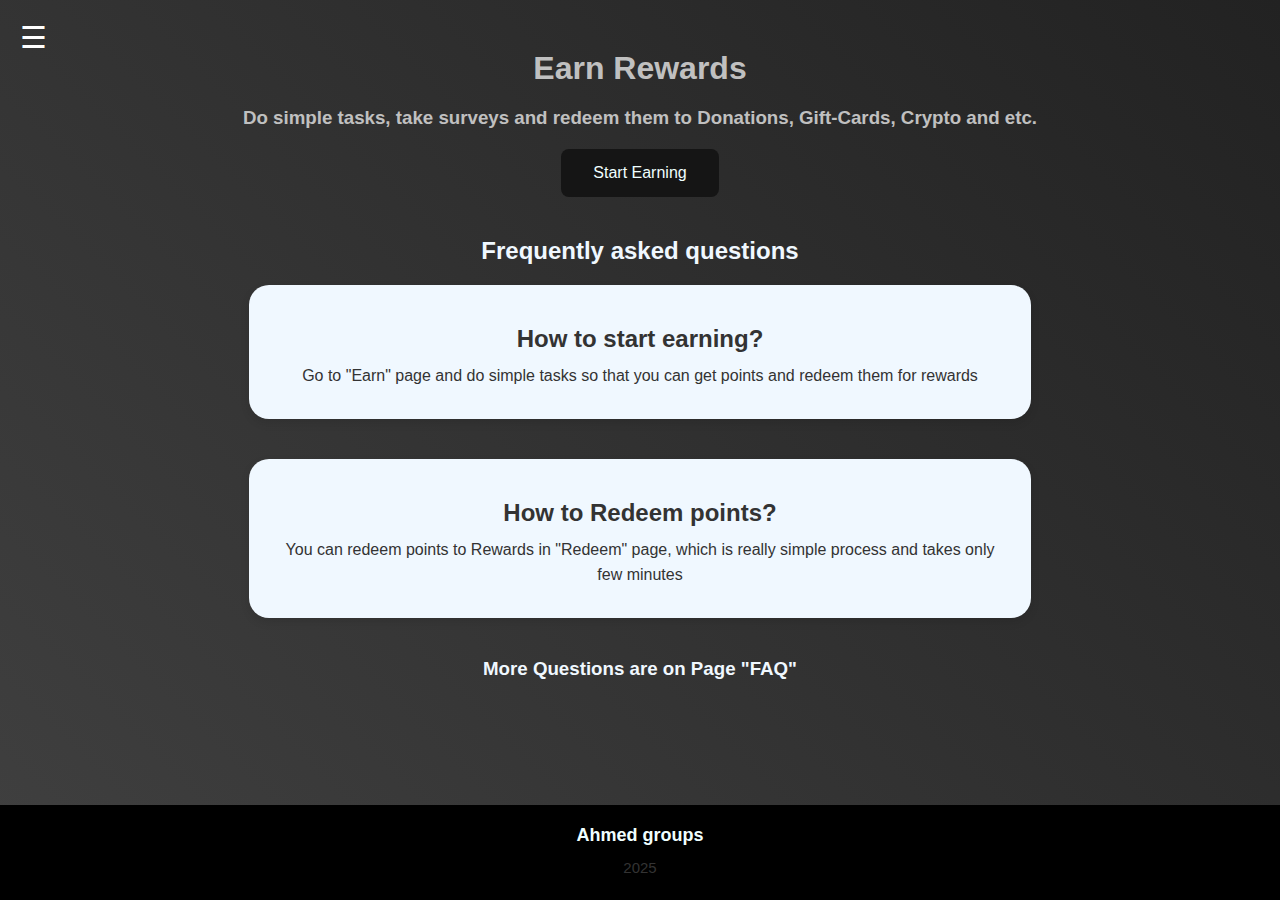
<file: index.html>
<!DOCTYPE html>
<html lang="en">
<head>
    <meta charset="UTF-8">
    <meta http-equiv="X-UA-Compatible" content="IE=edge">
    <meta name="viewport" content="width=device-width, initial-scale=1.0">
    <title>Earn Rewards</title>
    <link rel="stylesheet" href="styles.css">
</head>
<body>
    <div class="hamburger" onclick="toggleSidebar()">
        &#9776;
    </div>
    <div class="sidebar">
        <ul>
            <li><a href="index.html">Home</a></li>
            <li><a href="earn.html">Earn</a></li>
            <li><a href="redeem.html">Redeem</a></li>
            <li><a href="about.html">About us</a></li>
            <li><a href="answers.html">FAQ</a></li>
        </ul>
    </div>
    <div class="overlay" onclick="closeSidebar()"></div>

    <div class="content">
        <h1 class="page-header">Earn Rewards</h1>
        <h3>Do simple tasks, take surveys and redeem them to Donations, Gift-Cards, Crypto and etc.</h2>
        <a href="earn.html">
            <button>Start Earning</button>
        </a>
        <h2 class="FAQ">Frequently asked questions</h2>
        <div class="container">
            <h2>How to start earning?</h2>
            <p>Go to "Earn" page and do simple tasks so that you can get points and redeem them for rewards</p>
        </div>
        <div class="container">
            <h2>How to Redeem points?</h2>
            <p>You can redeem points to Rewards in "Redeem" page, which is really simple process and takes only few minutes</p>
        </div>
        <a href="answers.html"><h3 class="h3-redirect">More Questions are on Page "FAQ"</h3></a>
    </div>

    <div class="footer">
        <a href="about.html">
            <h4>Ahmed groups</h4>
        </a>
        <p>2025</p>
    </div>
    <script src="script.js"></script>
</body>
</html>
</file>
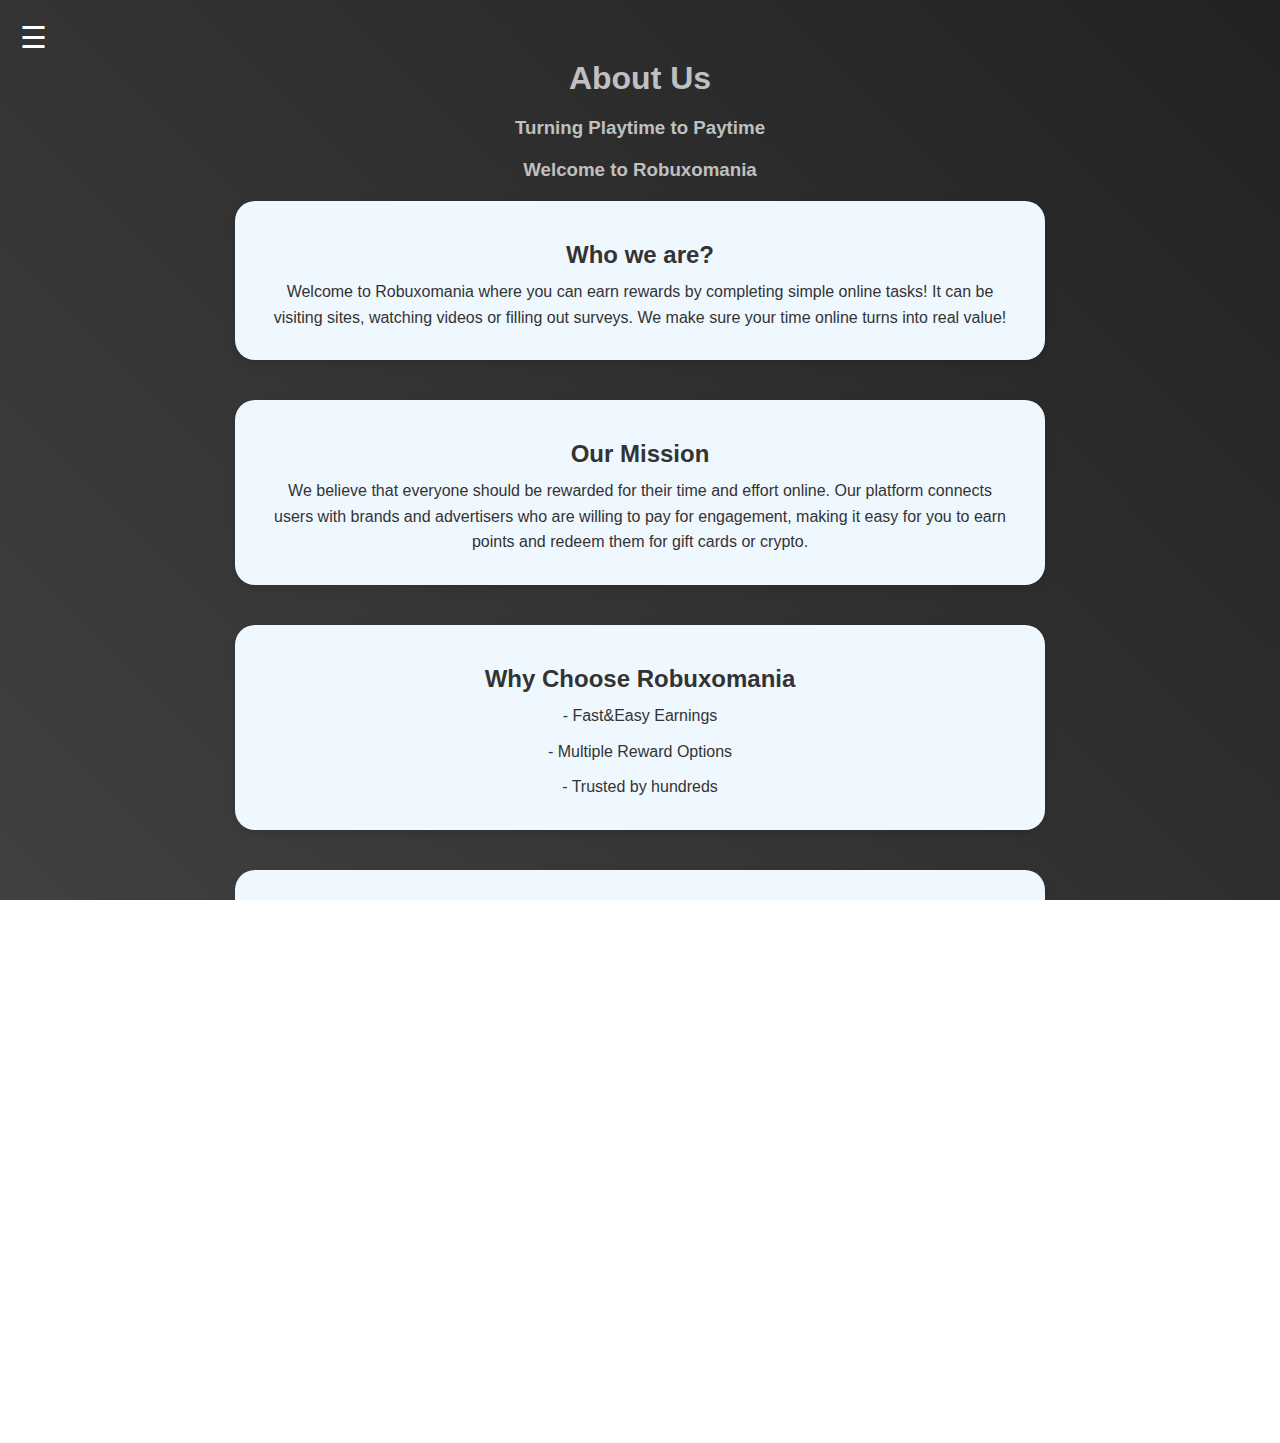
<file: about.html>
<!DOCTYPE html>
<html lang="en">
<head>
    <meta charset="UTF-8">
    <meta http-equiv="X-UA-Compatible" content="IE=edge">
    <meta name="viewport" content="width=device-width, initial-scale=1.0">
    <title>Document</title>
    <link rel="stylesheet" href="answers-style.css">
</head>
<body>
    <div class="hamburger" onclick="toggleSidebar()">
        &#9776;
    </div>
    <div class="sidebar">
        <ul>
            <li><a href="index.html">Home</a></li>
            <li><a href="earn.html">Earn</a></li>
            <li><a href="redeem.html">Redeem</a></li>
            <li><a href="about.html">About us</a></li>
            <li><a href="answers.html">FAQ</a></li>
        </ul>
    </div>
    <div class="overlay" onclick="closeSidebar()"></div>
    
    <div class="content">
        <h1 class="page-header">About Us</h1>
        <h3>Turning Playtime to Paytime</h2>
        <h3>Welcome to Robuxomania</h3>
        <div class="container">
            <h2>Who we are?</h2>
            <p>Welcome to Robuxomania where you can earn rewards by completing simple online tasks! It can be visiting sites, watching videos or filling out surveys. We make sure your time online turns into real value!</p>
        </div>
        <div class="container">
            <h2>Our Mission</h2>
            <p>We believe that everyone should be rewarded for their time and effort online. Our platform connects users with brands and advertisers who are willing to pay for engagement, making it easy for you to earn points and redeem them for gift cards or crypto.</p>
        </div>
        <div class="container">
            <h2>Why Choose Robuxomania</h2>
            <p>- Fast&Easy Earnings</p>
            <p>- Multiple Reward Options</p>
            <p>- Trusted by hundreds</p>
        </div>
        <div class="container">
            <h2>Stay Safe - Be Cautious</h2>
            <p>Never share your Account details with anyone, Be aware of fake websites and messages pretending to be us. Stay alert and Report any suspicious activity to our Support team.</p>
            <p>abrorahmeed@gmail.com</p>
        </div>
        <div class="container">
            <h2>Terms&Conditions</h2>
            <a href="terms.html">
                <button>See Full Page</button>
            </a>
        </div>
    </div>
    
    <div class="footer">
        <a href="about.html">
            <h4>Ahmed groups</h4>
        </a>
        <p>2025</p>
    </div>
    
    <script>
        function toggleSidebar() {
            const sidebar = document.querySelector('.sidebar');
            const overlay = document.querySelector('.overlay');
        if (sidebar.style.left === '0px') {
            sidebar.style.left = '-250px';
            overlay.style.display = 'none';
        } else {
            sidebar.style.left = '0px';
            overlay.style.display = 'block';
        }
        }

        function closeSidebar() {
        const sidebar = document.querySelector('.sidebar');
        const overlay = document.querySelector('.overlay');
        sidebar.style.left = '-250px';
        overlay.style.display = 'none';
        }
    </script>
</body>
</html>
</file>
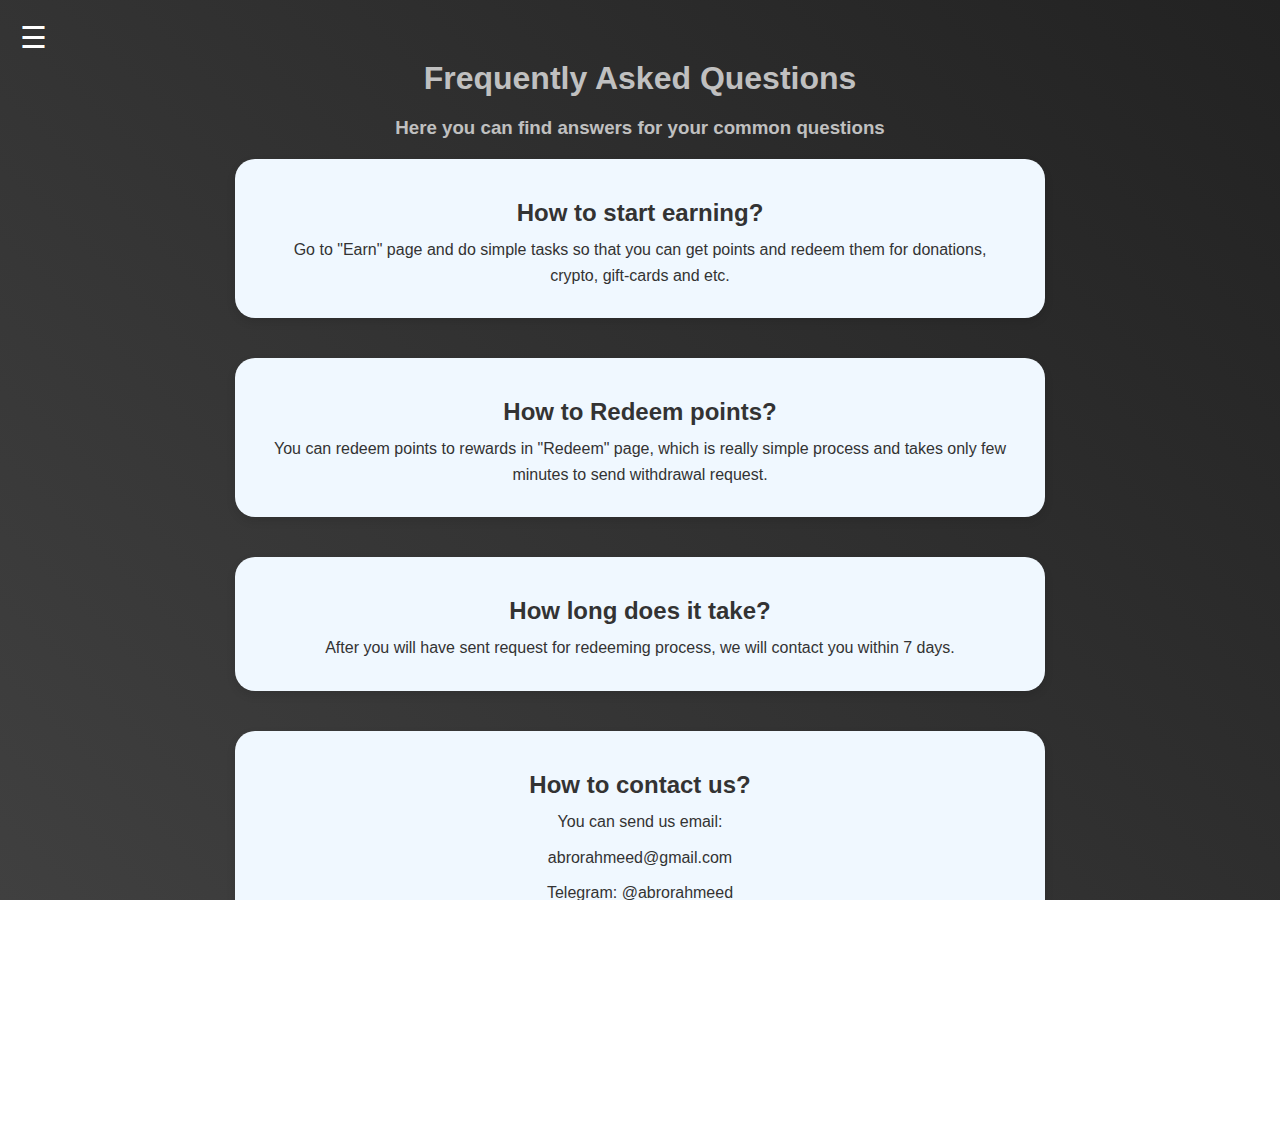
<file: answers.html>
<!DOCTYPE html>
<html lang="en">
<head>
    <meta charset="UTF-8">
    <meta http-equiv="X-UA-Compatible" content="IE=edge">
    <meta name="viewport" content="width=device-width, initial-scale=1.0">
    <title>FAQ</title>
    <link rel="stylesheet" href="answers-style.css">
</head>
<body>
    <div class="hamburger" onclick="toggleSidebar()">
        &#9776;
    </div>
    <div class="sidebar">
        <ul>
            <li><a href="index.html">Home</a></li>
            <li><a href="earn.html">Earn</a></li>
            <li><a href="redeem.html">Redeem</a></li>
            <li><a href="about.html">About us</a></li>
            <li><a href="answers.html">FAQ</a></li>
        </ul>
    </div>
    <div class="overlay" onclick="closeSidebar()"></div>

    <div class="content">
        <h1 class="page-header">Frequently Asked Questions</h1>
        <h3>Here you can find answers for your common questions</h2>
        <div class="container">
            <h2>How to start earning?</h2>
            <p>Go to "Earn" page and do simple tasks so that you can get points and redeem them for donations, crypto, gift-cards and etc.</p>
        </div>
        <div class="container">
            <h2>How to Redeem points?</h2>
            <p>You can redeem points to rewards in "Redeem" page, which is really simple process and takes only few minutes to send withdrawal request.</p>
        </div>
        <div class="container">
            <h2>How long does it take?</h2>
            <p>After you will have sent request for redeeming process, we will contact you within 7 days.</p>
        </div>
        <div class="container">
            <h2>How to contact us?</h2>
            <p>You can send us email:</p>
            <p>abrorahmeed@gmail.com</p>
            <p>Telegram: @abrorahmeed</p>
        </div>
    </div>
    <div class="footer">
        <a href="about.html">
            <h4>Ahmed groups</h4>
        </a>
        <p>2025</p>
    </div>
    <script>
        function toggleSidebar() {
            const sidebar = document.querySelector('.sidebar');
            const overlay = document.querySelector('.overlay');
            if (sidebar.style.left === '0px') {
                sidebar.style.left = '-250px';
                overlay.style.display = 'none';
            } else {
                sidebar.style.left = '0px';
                overlay.style.display = 'block';
                }
            }

            function closeSidebar() {
                const sidebar = document.querySelector('.sidebar');
                const overlay = document.querySelector('.overlay');
                sidebar.style.left = '-250px';
                overlay.style.display = 'none';
            }
    </script>
</body>
</html>
</file>
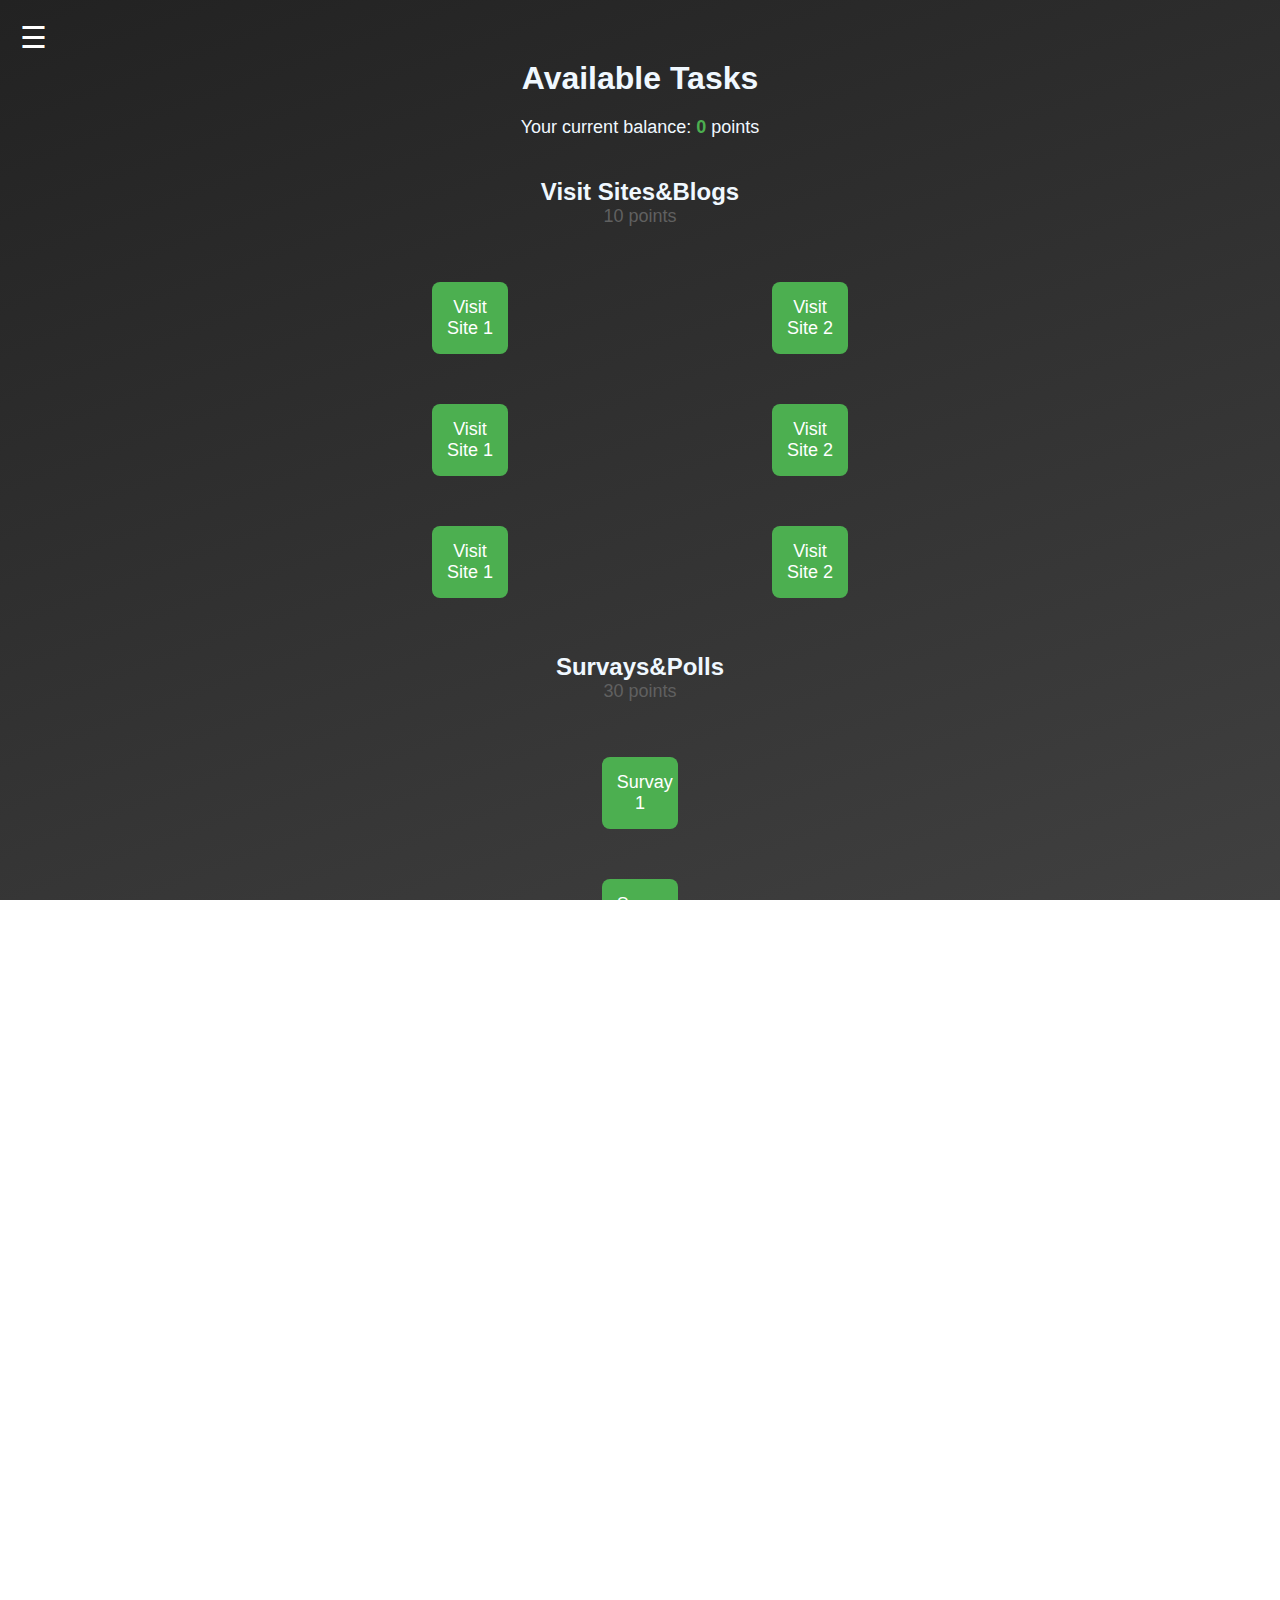
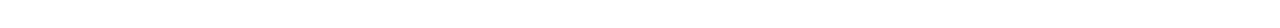
<file: earn.html>
<!DOCTYPE html>
<html lang="en">
<head>
    <meta charset="UTF-8">
    <meta name="viewport" content="width=device-width, initial-scale=1.0">
    <title>Earn Tasks</title>
    <link rel="stylesheet" href="earn-styles.css">
</head>
<body>
    <div class="hamburger" onclick="toggleSidebar()">
        &#9776;
    </div>
    <div class="sidebar">
        <ul>
            <li><a href="index.html">Home</a></li>
            <li><a href="earn.html">Earn</a></li>
            <li><a href="redeem.html">Redeem</a></li>
            <li><a href="about.html">About us</a></li>
            <li><a href="answers.html">FAQ</a></li>
        </ul>
    </div>
    <div class="overlay" onclick="closeSidebar()"></div>

    <div class="content">
        <h1 class="page-header">Available Tasks</h1>
        <p class="page-p">Your current balance: <span id="balance">0</span> points</p>

        <!-- Task buttons container -->
        <h2 class="h2-tasks">Visit Sites&Blogs</h2>
        <p class="p-tasks">10 points</p>
        <div class="task-buttons-container">
            <a class="a-btn" href="https://www.trustpilot.com/review/shrinkearn.com?stars=5">
                <button class="task-button" data-points="10">Visit Site 1</button>
            </a>
            <a class="a-btn" href="https://www.trustpilot.com/review/clicksfly.com">
                <button class="task-button" data-points="10">Visit Site 2</button>
            </a>
            <a class="a-btn" href="https://www.trustpilot.com/review/shrinkearn.com?stars=5">
                <button class="task-button" data-points="10">Visit Site 1</button>
            </a>
            <a class="a-btn" href="https://www.trustpilot.com/review/clicksfly.com">
                <button class="task-button" data-points="10">Visit Site 2</button>
            </a>
            <a class="a-btn" href="https://www.trustpilot.com/review/shrinkearn.com?stars=5">
                <button class="task-button" data-points="10">Visit Site 1</button>
            </a>
            <a class="a-btn" href="https://www.trustpilot.com/review/clicksfly.com">
                <button class="task-button" data-points="10">Visit Site 2</button>
            </a>
        </div>

        <h2 class="h2-tasks">Survays&Polls</h2>
        <p class="p-tasks">30 points</p>
        <div class="task-buttons-container">
            <a class="a-btn" href="https://www.trustpilot.com/review/shrinkearn.com?stars=5">
                <button class="task-button" data-points="30">Survay 1</button>
            </a>
            <a class="a-btn" href="https://www.trustpilot.com/review/clicksfly.com">
                <button class="task-button" data-points="30">Survay 2</button>
            </a>
            <a class="a-btn" href="https://www.trustpilot.com/review/shrinkearn.com?stars=5">
                <button class="task-button" data-points="30">Survay 1</button>
            </a>
            <a class="a-btn" href="https://www.trustpilot.com/review/clicksfly.com">
                <button class="task-button" data-points="30">Survay 2</button>
            </a>
        </div>

        <div class="container">
            <h2 class="rule-h2">WARNING</h2>
            <p class="rule-p">Please, consider accomplishing the task you are given until the end or your withdrawal request will be rejected by our admins</p>
        </div>
    </div>
    <div class="footer">
        <a href="about.html">
            <h4>Ahmed groups</h4>
        </a>
        <p>2025</p>
    </div>
    <script src="https://richinfo.co/richpartners/pops/js/richads-pu-ob.js" data-pubid="961579" data-siteid="358207" async data-cfasync="false"></script>
    <script src="earn-script.js"></script>
</body>
</html>
</file>
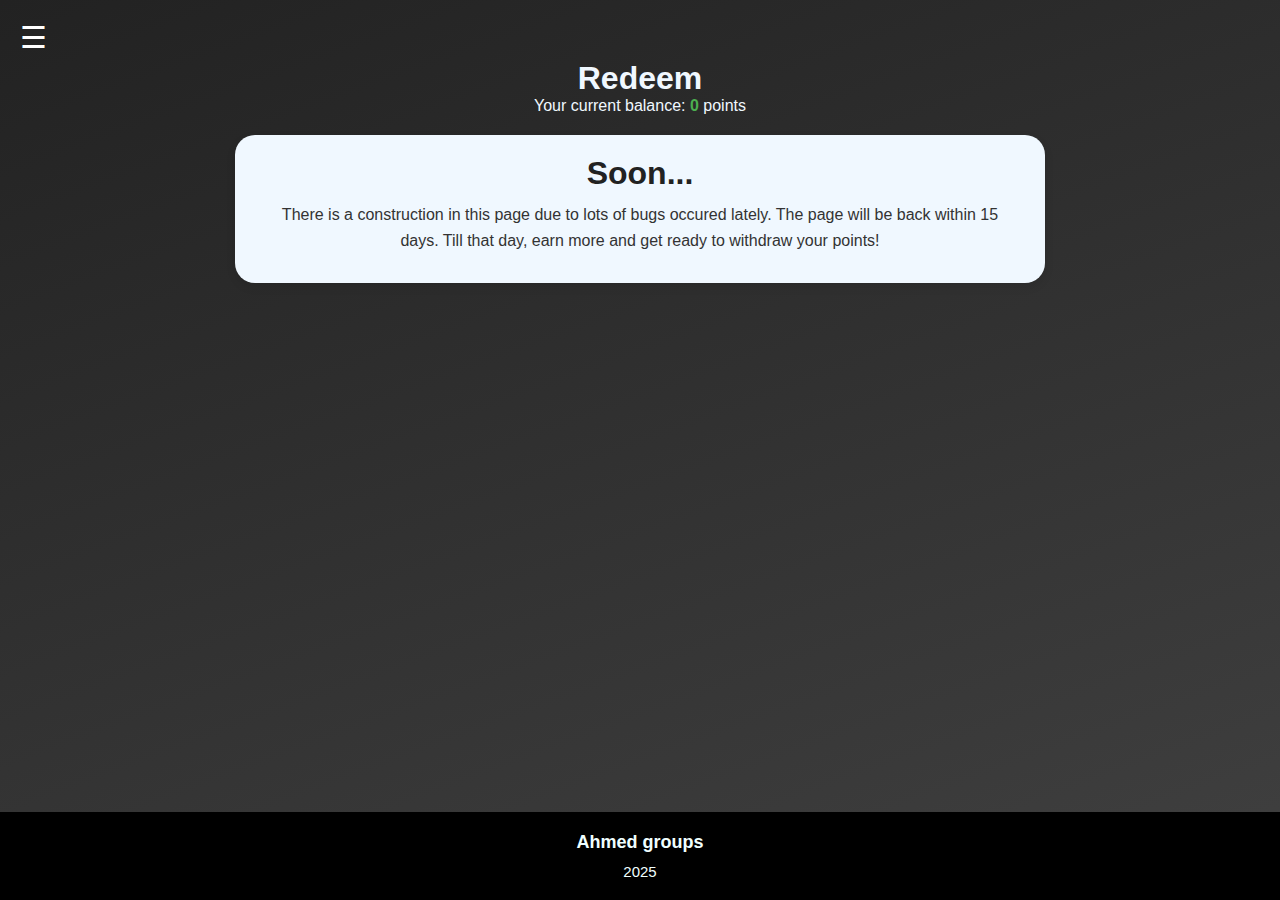
<file: redeem.html>
<!DOCTYPE html>
<html lang="en">
<head>
    <meta charset="UTF-8">
    <meta name="viewport" content="width=device-width, initial-scale=1.0">
    <title>Redeem Rewards</title>
    <link rel="stylesheet" href="redeem.css">
</head>
<body>
    <div class="hamburger" onclick="toggleSidebar()">
        &#9776;
    </div>
    <div class="sidebar">
        <ul>
            <li><a href="index.html">Home</a></li>
            <li><a href="earn.html">Earn</a></li>
            <li><a href="redeem.html">Redeem</a></li>
            <li><a href="about.html">About us</a></li>
            <li><a href="answers.html">FAQ</a></li>
        </ul>
    </div>
    <div class="overlay" onclick="closeSidebar()"></div>

    <div class="content">
        <h1 class="page-header">Redeem</h1>
        <p class="page-p">Your current balance: <span id="balance">0</span> points</p>
        <div class="container">
            <h1 class="h1-container">Soon...</h1>
            <p class="p-container">There is a construction in this page due to lots of bugs occured lately. The page will be back within 15 days. Till that day, earn more and get ready to withdraw your points!</p>
            
        </div>
        
    </div>
    <div class="footer">
        <a href="about.html">
            <h4>Ahmed groups</h4>
        </a>
        <p>2025</p>
    </div>
    
    <script src="earn-script.js"></script>

</body>
</html>
</file>
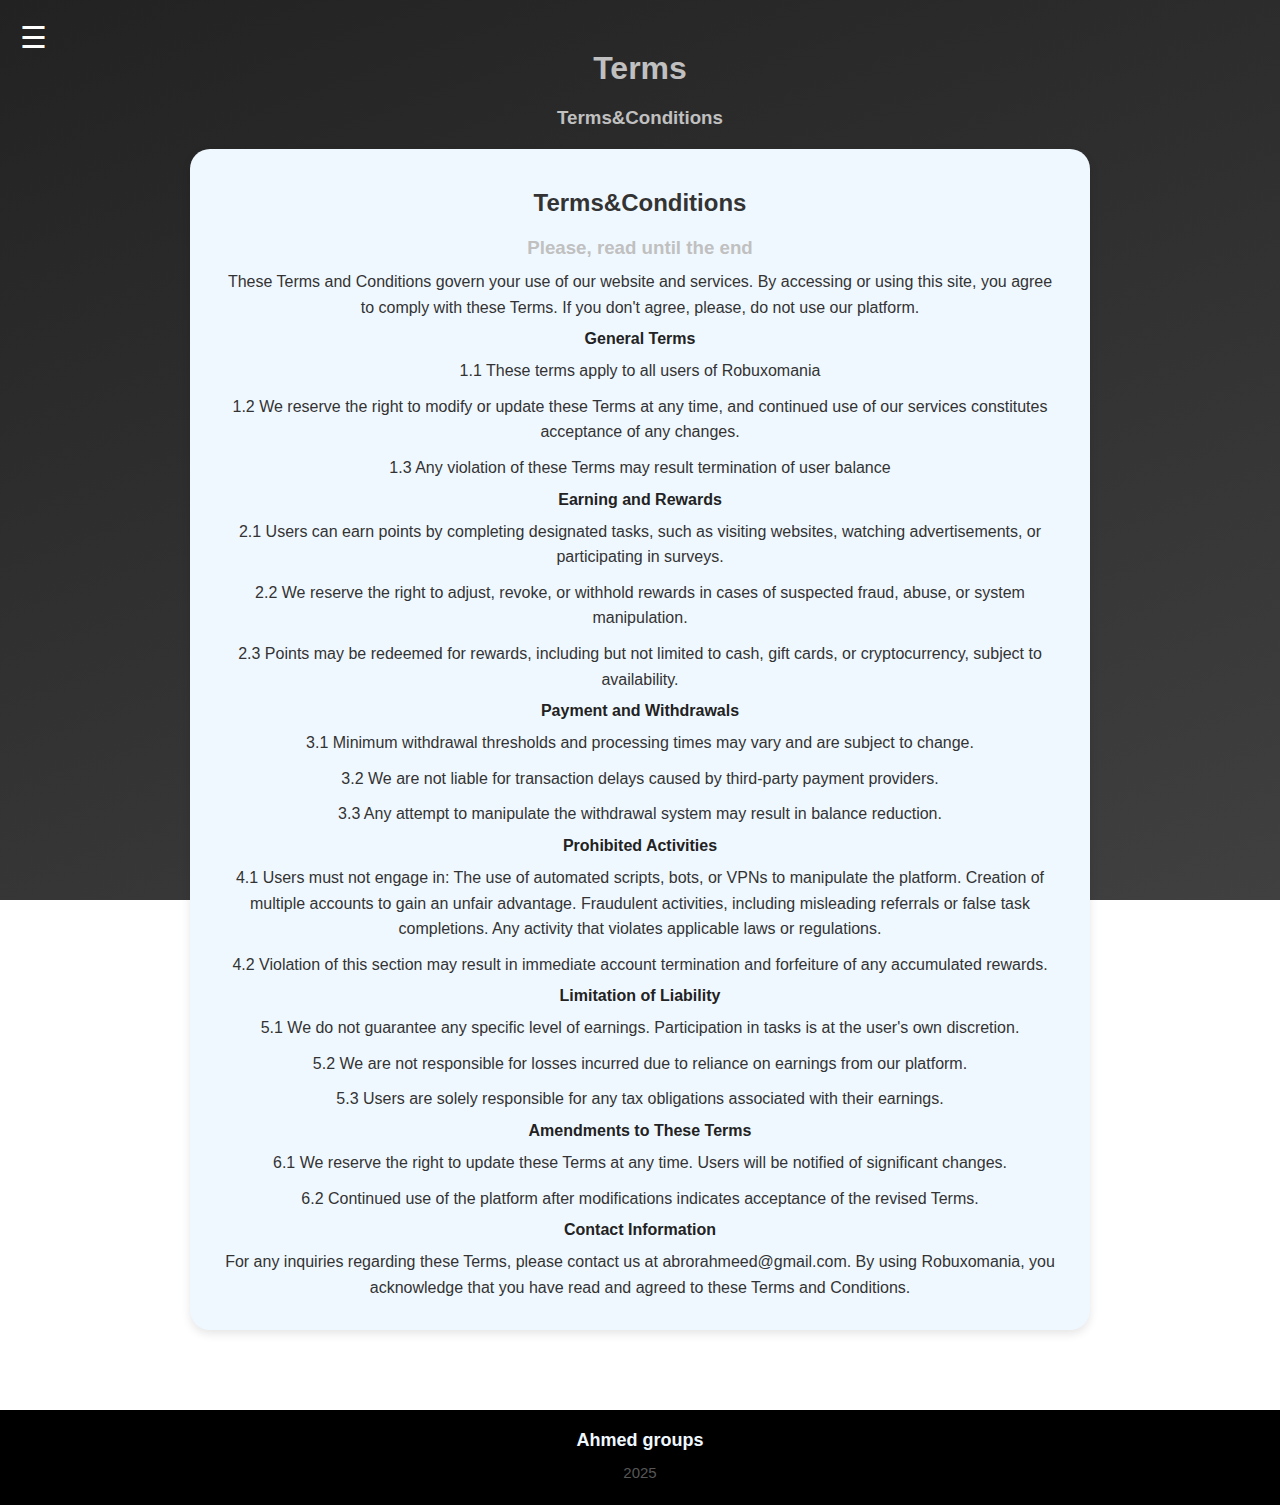
<file: terms.html>
<!DOCTYPE html>
<html lang="en">
<head>
    <meta charset="UTF-8">
    <meta http-equiv="X-UA-Compatible" content="IE=edge">
    <meta name="viewport" content="width=device-width, initial-scale=1.0">
    <title>Document</title>
    <link rel="stylesheet" href="terms-style.css">
</head>
<body>
    <div class="hamburger" onclick="toggleSidebar()">
        &#9776;
    </div>
    <div class="sidebar">
        <ul>
            <li><a href="index.html">Home</a></li>
            <li><a href="earn.html">Earn</a></li>
            <li><a href="redeem.html">Redeem</a></li>
            <li><a href="about.html">About us</a></li>
            <li><a href="answers.html">FAQ</a></li>
        </ul>
    </div>
    <div class="overlay" onclick="closeSidebar()"></div>

    <div class="content">
        <h1 class="page-header">Terms</h1>
        <h3>Terms&Conditions</h3>
        <div class="container">
            <h2>Terms&Conditions</h2>
            <h3>Please, read until the end</h3>
            <p>These Terms and Conditions govern your use of our website and services. By accessing or using this site, you agree to comply with these Terms. If you don't agree, please, do not use our platform.</p>
            <h4>General Terms</h4>
            <p>1.1 These terms apply to all users of Robuxomania</p>
            <p>1.2 We reserve the right to modify or update these Terms at any time, and continued use of our services constitutes acceptance of any changes.</p>
            <p>1.3 Any violation of these Terms may result termination of user balance</p>
            <h4>Earning and Rewards</h4>
            <p>2.1 Users can earn points by completing designated tasks, such as visiting websites, watching advertisements, or participating in surveys.</p>
            <p>2.2 We reserve the right to adjust, revoke, or withhold rewards in cases of suspected fraud, abuse, or system manipulation.</p>
            <p>2.3 Points may be redeemed for rewards, including but not limited to cash, gift cards, or cryptocurrency, subject to availability.</p>
            <h4>Payment and Withdrawals</h4>
            <p>3.1 Minimum withdrawal thresholds and processing times may vary and are subject to change.</p>
            <p>3.2 We are not liable for transaction delays caused by third-party payment providers.</p>
            <p>3.3 Any attempt to manipulate the withdrawal system may result in balance reduction.</p>
            <h4>Prohibited Activities</h4>
            <p>4.1 Users must not engage in:
                The use of automated scripts, bots, or VPNs to manipulate the platform.
                Creation of multiple accounts to gain an unfair advantage.
                Fraudulent activities, including misleading referrals or false task completions.
                Any activity that violates applicable laws or regulations.</p>
            <p>4.2 Violation of this section may result in immediate account termination and forfeiture of any accumulated rewards.</p>
            <h4>Limitation of Liability</h4>
            <p>5.1 We do not guarantee any specific level of earnings. Participation in tasks is at the user's own discretion.</p>
            <p>5.2 We are not responsible for losses incurred due to reliance on earnings from our platform.</p>
            <p>5.3 Users are solely responsible for any tax obligations associated with their earnings.</p>
            <h4>Amendments to These Terms</h4>
            <p>6.1 We reserve the right to update these Terms at any time. Users will be notified of significant changes.</p>
            <p>6.2 Continued use of the platform after modifications indicates acceptance of the revised Terms.</p>
            <h4>Contact Information</h4>
            <p>For any inquiries regarding these Terms, please contact us at abrorahmeed@gmail.com.
                By using Robuxomania, you acknowledge that you have read and agreed to these Terms and Conditions.</p>
        </div>
    </div>

    <div class="footer">
        <a href="about.html">
            <h4>Ahmed groups</h4>
        </a>
        <p>2025</p>
    </div>

    <script>
        function toggleSidebar() {
            const sidebar = document.querySelector('.sidebar');
            const overlay = document.querySelector('.overlay');
        if (sidebar.style.left === '0px') {
            sidebar.style.left = '-250px';
            overlay.style.display = 'none';
        } else {
            sidebar.style.left = '0px';
            overlay.style.display = 'block';
        }
        }

        function closeSidebar() {
        const sidebar = document.querySelector('.sidebar');
        const overlay = document.querySelector('.overlay');
        sidebar.style.left = '-250px';
        overlay.style.display = 'none';
        }
    </script>
</body>
</html>
</file>
<file: styles.css>
* {
    margin: 0;
    padding: 0;
    box-sizing: border-box;
    scroll-behavior: smooth;
}

html, body {
    background: linear-gradient(45deg, rgb(64, 64, 64), #222);
    height: 100%;
    width: 100%;
    overflow-x: hidden;
    background-attachment: fixed;
    display: flex;
    flex-direction: column;
    justify-content: space-between;
    align-items: center;
}
.container {
    align-items: center;
    background-color: aliceblue;
    max-width: 900px;
    width: 90%;
    border-radius: 20px;
    margin-top: 10px;
    padding: 20px;
    margin: 20px auto;
    box-shadow: 0 4px 10px rgba(0, 0, 0, 0.1);
}

.content {
    display: flex;
    flex-direction: column;
    justify-content: center;
    padding-bottom: 60px;
    align-items: center;
}

.FAQ {
    color: aliceblue;
    text-align: center;
    justify-content: center;

}

/* Hamburger Icon */
.hamburger {
    font-size: 30px;
    position: absolute;
    top: 20px;
    left: 20px;
    cursor: pointer;
    color: white;
    z-index: 1001; /* Ensure it's above the overlay */
}

/* Sidebar */
.sidebar {
    font-family: Arial, Helvetica, sans-serif;
    position: fixed;
    top: 0;
    left: -250px; /* Hide sidebar initially */
    width: 250px;
    height: 100%;
    background-color: #111;
    transition: 0.3s ease;
    padding-top: 60px;
    z-index: 1000;
}

.sidebar ul {
    list-style-type: none;
    padding: 0;
}

.sidebar ul li {
    padding: 8px 12px;
    text-align: center;
}

.sidebar ul li a {
    color: white;
    text-decoration: none;
    font-size: 18px;
    display: block;
    transition: background-color 0.3s ease;
}

.sidebar ul li a:hover {
    background-color: #575757;
}

/* Overlay (background behind sidebar) */
.overlay {
    position: fixed;
    top: 0;
    left: 0;
    width: 100%;
    height: 100%;
    background-color: rgba(0, 0, 0, 0.5); /* Dark transparent background */
    display: none; /* Hidden by default */
    z-index: 999; /* Below the sidebar */
}


h1, h3 {
    font-family: Arial, Helvetica, sans-serif;
    text-align: center;
    margin-top: 20px;
    color: rgb(192, 192, 192);
}
.page-header {
    margin-top: 50px;
}
button {
    background-color: rgb(21, 21, 21);
    border: none;
    margin: 20px auto;
    margin-top: 20px;
    padding: 15px 32px;
    color: azure;
    text-decoration: none;
    text-align: center;
    display: inline-block;
    font-size: 16px;
    cursor: pointer;
    border-radius: 8px;
    transition: transform 0.3s ease, box-shadow 0.3s ease;
    justify-content: center;
}

button:hover {
    background-color: rgb(89, 89, 89);
    transform: scale(1.1);
    box-shadow: 0 8px 16px rgba(0,0,0,0.1);
}
button:focus {
    outline: none;

}

button:active {
    transform: scale(1);
    box-shadow: 0 4px 8px rgba(0,0,0,0.1);
}

h2 {
    font-family: Arial, Helvetica, sans-serif;
    color: #333;
    text-align: center;
    margin-top: 20px;
}
.h3-redirect {
    color: aliceblue;
    transition: transform 0.3s ease, font-size 0.3s ease;
}
.h3-redirect:hover {
    transform: scale(1.1);
}

a {
    text-decoration: none;
}

p {
    font-family: Arial, Helvetica, sans-serif;
    color: #333;
    text-align: justify;
    text-align: center;
    line-height: 1.6;
    margin: 10px 0;
    padding: 0 15px;
}
.footer {
    background-color: black;
    color: azure;
    text-align: center;
    padding:  20px 0;
    position: relative;
    bottom: 0;
    width: 100%;
    margin-top: 20px;
}
.footer h4 {
    color: azure;
    margin-bottom: 10px;
    font-size: 18px;
    font-family: Arial, Helvetica, sans-serif;
    cursor: pointer;
}
.footer p {
    margin-bottom: 0;
    font-size: 15px;
    font-family: Arial, Helvetica, sans-serif;
}
@media (max-width: 768px) {
    .footer-content {
        flex-direction: column;
        align-items: center;
     }
    .footer h4 {
        text-align: center;
        cursor: pointer;
    }
}

/* Media Query for Mobile */
@media (max-width: 768px) {
    .hamburger {
        font-size: 25px;
    }

    .sidebar {
        width: 200px;
    }
}
</file>
<file: answers-style.css>
* {
    margin: 0;
    padding: 0;
    box-sizing: border-box;
    scroll-behavior: smooth;
}

html, body {
    background: linear-gradient(45deg, rgb(64, 64, 64), #222);
    height: 100%;
    width: 100%;
    overflow-x: hidden;
    background-attachment: fixed;
    display: flex;
    flex-direction: column;
    justify-content: space-between;
    align-items: center;
}

.container {
    align-items: center;
    background-color: aliceblue;
    max-width: 900px;
    width: 90%;
    border-radius: 20px;
    margin-top: 10px;
    padding: 20px;
    margin: 20px auto;
    box-shadow: 0 4px 10px rgba(0, 0, 0, 0.1);
}
/* Hamburger Icon */
.hamburger {
    font-size: 30px;
    position: absolute;
    top: 20px;
    left: 20px;
    cursor: pointer;
    color: white;
    z-index: 1001; /* Ensure it's above the overlay */
}

/* Sidebar */
.sidebar {
    font-family: Arial, Helvetica, sans-serif;
    position: fixed;
    top: 0;
    left: -250px; /* Hide sidebar initially */
    width: 250px;
    height: 100%;
    background-color: #111;
    transition: 0.3s ease;
    padding-top: 60px;
    z-index: 1000;
}

.sidebar ul {
    list-style-type: none;
    padding: 0;
}

.sidebar ul li {
    padding: 8px 12px;
    text-align: center;
}

.sidebar ul li a {
    color: white;
    text-decoration: none;
    font-size: 18px;
    display: block;
    transition: background-color 0.3s ease;
}

.sidebar ul li a:hover {
    background-color: #575757;
}

/* Overlay (background behind sidebar) */
.overlay {
    position: fixed;
    top: 0;
    left: 0;
    width: 100%;
    height: 100%;
    background-color: rgba(0, 0, 0, 0.5); /* Dark transparent background */
    display: none; /* Hidden by default */
    z-index: 999; /* Below the sidebar */
}


.content {
    display: flex;
    flex-direction: column;
    justify-content: center;
    padding-bottom: 60px;
    align-items: center;
}

h1, h3 {
    font-family: Arial, Helvetica, sans-serif;
    text-align: center;
    margin-top: 20px;
    color: rgb(192, 192, 192);
}
.page-header {
    margin-top: 60px;
}

h2 {
    font-family: Arial, Helvetica, sans-serif;
    color: #333;
    text-align: center;
    margin-top: 20px;
}

button {
    align-items: center;
    text-align: center;
    color: aliceblue;
    background-color: #333;
    margin-top: 10px;
    width: 100%;
    border: none;
    border-radius: 10px;
    padding: 15px 20px;
    cursor: pointer;
    transition: transform 0.3s ease, box-shadow 0.3s ease;
}

button:hover {
    background-color: rgb(89, 89, 89);
    transform: scale(1.04);
    box-shadow: 0 8px 16px rgba(0,0,0,0.1);
}

a {
    text-decoration: none;
}

h4 {
    align-items: center;
    text-align: center;
    font-family: Arial, Helvetica, sans-serif;
    color: #222;
}

p {
    font-family: Arial, Helvetica, sans-serif;
    color: #333;
    text-align: justify;
    text-align: center;
    line-height: 1.6;
    margin: 10px 0;
    padding: 0 15px;
}

.footer {
    background-color: black;
    color: azure;
    text-align: center;
    padding:  20px 0;
    position: relative;
    bottom: 0;
    width: 100%;
    margin-top: 20px;
}
.footer h4 {
    color: azure;
    margin-bottom: 10px;
    font-size: 18px;
    font-family: Arial, Helvetica, sans-serif;
    cursor: pointer;
}
.footer p {
    margin-bottom: 0;
    font-size: 15px;
    font-family: Arial, Helvetica, sans-serif;
}
@media (max-width: 768px) {
    .footer-content {
        flex-direction: column;
        align-items: center;
     }
    .footer h4 {
        text-align: center;
        cursor: pointer;
    }
}

/* Media Query for Mobile */
@media (max-width: 768px) {
    .hamburger {
        font-size: 25px;
    }

    .sidebar {
        width: 200px;
    }
}
</file>
<file: earn-styles.css>
* {
    margin: 0;
    padding: 0;
    box-sizing: border-box;
    scroll-behavior: smooth; }
.hamburger {
    font-size: 30px;
    position: absolute;
    top: 20px;
    left: 20px;
    cursor: pointer;
    color: white;
    z-index: 1001; /* Ensure it's above the overlay */
}
.sidebar {
    font-family: Arial, Helvetica, sans-serif;
    position: fixed;
    top: 0;
    left: -250px; /* Hide sidebar initially */
    width: 250px;
    height: 100%;
    background-color: #111;
    transition: 0.3s ease;
    padding-top: 60px;
    z-index: 1000;
}
.sidebar ul {
    list-style-type: none;
    padding: 0;
}
.sidebar ul li {
    padding: 8px 12px;
    text-align: center;
}
.sidebar ul li a {
    color: white;
    text-decoration: none;
    font-size: 18px;
    display: block;
    transition: background-color 0.3s ease;
}
.sidebar ul li a:hover {
    background-color: #575757;
}
.overlay {
    position: fixed;
    top: 0;
    left: 0;
    width: 100%;
    height: 100%;
    background-color: rgba(0, 0, 0, 0.5); /* Dark transparent background */
    display: none; /* Hidden by default */
    z-index: 999; /* Below the sidebar */
}
.content {
    margin-bottom: 60px;
}
.page-header {
    margin-top: 60px;
    color: aliceblue;
}
.page-p {
    color: aliceblue;
}
.task-buttons-container {
    display: flex;
    flex-wrap: wrap; /* Allows wrapping of elements in rows */
    justify-content: center;
    gap: 20px; /* Adds space between the buttons */
    padding: 20px;
    margin: 0 auto;
}
.task-button {
    width: 100%; /* Make buttons responsive to screen width */
    max-width: 320px; /* Limits the max size of buttons */
    padding: 15px;
    font-size: 18px; /* Larger font size for easier readability */
    background-color: #4CAF50;
    border: none;
    color: white;
    text-align: center;
    cursor: pointer;
    border-radius: 8px;
    transition: background-color 0.3s ease, transform 0.3s ease;
    box-sizing: border-box; /* Ensures padding and width are included in total width */
}

.a-btn {
    color: white;
    text-decoration: none;
    width: 100%;
    box-sizing: border-box;
    text-align: center;
    width: 100%; /* Make buttons responsive to screen width */
    max-width: 320px;
    padding: 15px;
    border: none;

}

.task-button:hover {
    background-color: #45a049;
    transform: scale(1.05);
}
@media (min-width: 768px) {
    .task-button {
        width: calc(33.33% - 20px); /* 3 buttons per row */
    }
}
@media (max-width: 767px) {
    .task-button {
        width: 100%; /* 1 button per row */
        max-width: 320px;
    }
}
html, body {
    background: linear-gradient(340deg, rgb(64, 64, 64), #222);
    height: 100%;
    width: 100%;
    overflow-x: hidden;
    background-attachment: fixed;
    display: flex;
    flex-direction: column;
    justify-content: space-between;
    align-items: center;
}
body {
    min-height: 100vh;
    font-family: Arial, Helvetica, sans-serif;
}
h1 {
    color: #333;
    text-align: center;
    margin-bottom: 20px;
}
.h2-tasks {
    color: aliceblue;
    margin-top: 20px;
    text-align: center;
}
.p-tasks {
    color: rgb(96, 96, 96);
    text-align: center;
}
p {
    font-size: 18px;
    text-align: center;
    color: #555;
    margin-bottom: 20px;
}
.container {
    align-items: center;
    background-color: aliceblue;
    max-width: 900px;
    width: 90%;
    border-radius: 20px;
    margin-top: 20px;
    padding: 20px;
    margin: 20px auto;
    box-shadow: 0 4px 10px rgba(0, 0, 0, 0.1);
}
.rule-h2 {
    text-align: center;
    color: rgb(137, 26, 26);
}
.rule-p {
    color: #222;
    text-align: center;
}

#balance {
    font-weight: bold;
    color: #4CAF50;
}
.footer {
    background-color: black;
    color: azure;
    text-align: center;
    padding:  20px 0;
    position: relative;
    bottom: 0;
    width: 100%;
    margin-top: 20px;
}
.footer h4 {
    margin-bottom: 10px;
    font-size: 18px;
    font-family: Arial, Helvetica, sans-serif;
    cursor: pointer;
}
.footer p {
    margin-bottom: 0;
    font-size: 15px;
    font-family: Arial, Helvetica, sans-serif;
}

.footer a {
    color: aliceblue;
}

@media (max-width: 768px) {
    .footer-content {
        flex-direction: column;
        align-items: center;
     }
    .footer h4 {
        text-align: center;
        cursor: pointer;
    }
}
@media (max-width: 768px) {
    .hamburger {
        font-size: 25px;
    }

    .sidebar {
        width: 200px;
    }
}

/* Ensure footer stays at the bottom */
body {
    display: flex;
    flex-direction: column;
    justify-content: space-between;
    min-height: 100vh;
}
.content {
    display: flex;
    flex-direction: column;
    justify-content: center;
    padding-bottom: 60px;
    align-items: center;
}

a {
    text-decoration: none;
}
</file>
<file: redeem.css>
* {
    margin: 0;
    padding: 0;
    box-sizing: border-box;
    scroll-behavior: smooth; }
.hamburger {
    font-size: 30px;
    position: absolute;
    top: 20px;
    left: 20px;
    cursor: pointer;
    color: white;
    z-index: 1001; /* Ensure it's above the overlay */
}
.sidebar {
    font-family: Arial, Helvetica, sans-serif;
    position: fixed;
    top: 0;
    left: -250px; /* Hide sidebar initially */
    width: 250px;
    height: 100%;
    background-color: #111;
    transition: 0.3s ease;
    padding-top: 60px;
    z-index: 1000;
}
.sidebar ul {
    list-style-type: none;
    padding: 0;
}
.sidebar ul li {
    padding: 8px 12px;
    text-align: center;
}
.sidebar ul li a {
    color: white;
    text-decoration: none;
    font-size: 18px;
    display: block;
    transition: background-color 0.3s ease;
}
.sidebar ul li a:hover {
    background-color: #575757;
}
.overlay {
    position: fixed;
    top: 0;
    left: 0;
    width: 100%;
    height: 100%;
    background-color: rgba(0, 0, 0, 0.5); /* Dark transparent background */
    display: none; /* Hidden by default */
    z-index: 999; /* Below the sidebar */
}
.container {
    align-items: center;
    background-color: aliceblue;
    max-width: 900px;
    width: 90%;
    border-radius: 20px;
    margin-top: 20px;
    padding: 20px;
    margin: 20px auto;
    box-shadow: 0 4px 10px rgba(0, 0, 0, 0.1);
}


.content {
    margin-bottom: 60px;
}
.page-header {
    margin-top: 60px;
    color: aliceblue;
}
.page-p {
    color: aliceblue;
}

html, body {
    background: linear-gradient(340deg, rgb(64, 64, 64), #222);
    height: 100%;
    width: 100%;
    overflow-x: hidden;
    background-attachment: fixed;
    display: flex;
    flex-direction: column;
    justify-content: space-between;
    align-items: center;
}
body {
    min-height: 100vh;
    font-family: Arial, Helvetica, sans-serif;
}
.h1-container {
    color: #222;
    text-align: center;
    font-family: Arial, Helvetica, sans-serif;
}
.p-container {
    font-family: Arial, Helvetica, sans-serif;
    color: #333;
    text-align: justify;
    text-align: center;
    line-height: 1.6;
    margin: 10px 0;
    padding: 0 15px;
}

#balance {
    font-weight: bold;
    color: #4CAF50;
}

a {
    color: azure;
    text-decoration: none;
}

.footer {
    background-color: black;
    color: azure;
    text-align: center;
    padding:  20px 0;
    position: relative;
    bottom: 0;
    width: 100%;
    margin-top: 20px;
}
.footer h4 {
    margin-bottom: 10px;
    font-size: 18px;
    font-family: Arial, Helvetica, sans-serif;
    cursor: pointer;
}
.footer p {
    margin-bottom: 0;
    font-size: 15px;
    font-family: Arial, Helvetica, sans-serif;
}
@media (max-width: 768px) {
    .footer-content {
        flex-direction: column;
        align-items: center;
     }
    .footer h4 {
        text-align: center;
        cursor: pointer;
    }
}
@media (max-width: 768px) {
    .hamburger {
        font-size: 25px;
    }

    .sidebar {
        width: 200px;
    }
}

/* Ensure footer stays at the bottom */
body {
    display: flex;
    flex-direction: column;
    justify-content: space-between;
    min-height: 100vh;
}
.content {
    display: flex;
    flex-direction: column;
    justify-content: center;
    padding-bottom: 60px;
    align-items: center;
}
</file>
<file: terms-style.css>
* {
    margin: 0;
    padding: 0;
    box-sizing: border-box;
    scroll-behavior: smooth;
}

html, body {
    background: linear-gradient(340deg, rgb(64, 64, 64), #222);
    min-height: 100vh; /* Ensures the page always fills the screen */
    width: 100%;
    overflow-x: hidden;
    background-attachment: fixed;
    display: flex;
    flex-direction: column;
}

.container {
    align-items: center;
    background-color: aliceblue;
    max-width: 900px;
    width: 90%;
    border-radius: 20px;
    margin-top: 10px;
    padding: 20px;
    margin: 20px auto;
    box-shadow: 0 4px 10px rgba(0, 0, 0, 0.1);
}

.content {
    flex-grow: 1; /* Allows content to expand and push footer down */
    display: flex;
    flex-direction: column;
    align-items: center;
    padding-bottom: 60px;
}

/* FAQ Section */
.FAQ {
    color: aliceblue;
    text-align: center;
    justify-content: center;
}

/* Hamburger Icon */
.hamburger {
    font-size: 30px;
    position: absolute;
    top: 20px;
    left: 20px;
    cursor: pointer;
    color: white;
    z-index: 1001; /* Ensure it's above the overlay */
}

/* Sidebar */
.sidebar {
    font-family: Arial, Helvetica, sans-serif;
    position: fixed;
    top: 0;
    left: -250px; /* Hide sidebar initially */
    width: 250px;
    height: 100%;
    background-color: #111;
    transition: 0.3s ease;
    padding-top: 60px;
    z-index: 1000;
}

.sidebar ul {
    list-style-type: none;
    padding: 0;
}

.sidebar ul li {
    padding: 8px 12px;
    text-align: center;
}

.sidebar ul li a {
    color: white;
    text-decoration: none;
    font-size: 18px;
    display: block;
    transition: background-color 0.3s ease;
}

.sidebar ul li a:hover {
    background-color: #575757;
}

/* Overlay (background behind sidebar) */
.overlay {
    position: fixed;
    top: 0;
    left: 0;
    width: 100%;
    height: 100%;
    background-color: rgba(0, 0, 0, 0.5); /* Dark transparent background */
    display: none; /* Hidden by default */
    z-index: 999; /* Below the sidebar */
}

/* Headings */
h1, h3 {
    font-family: Arial, Helvetica, sans-serif;
    text-align: center;
    margin-top: 20px;
    color: rgb(192, 192, 192);
}

.page-header {
    margin-top: 50px;
}

/* Buttons */
button {
    background-color: rgb(21, 21, 21);
    border: none;
    margin: 20px auto;
    padding: 15px 32px;
    color: azure;
    text-decoration: none;
    text-align: center;
    display: inline-block;
    font-size: 16px;
    cursor: pointer;
    border-radius: 8px;
    transition: transform 0.3s ease, box-shadow 0.3s ease;
}

button:hover {
    background-color: rgb(89, 89, 89);
    transform: scale(1.1);
    box-shadow: 0 8px 16px rgba(0,0,0,0.1);
}

button:focus {
    outline: none;
}

button:active {
    transform: scale(1);
    box-shadow: 0 4px 8px rgba(0,0,0,0.1);
}

/* Subheadings */
h2 {
    font-family: Arial, Helvetica, sans-serif;
    color: #333;
    text-align: center;
    margin-top: 20px;
}

.h3-redirect {
    color: aliceblue;
    transition: transform 0.3s ease, font-size 0.3s ease;
}

.h3-redirect:hover {
    transform: scale(1.1);
}

a {
    text-decoration: none;
    color: azure;
}

/* Paragraphs */
p {
    font-family: Arial, Helvetica, sans-serif;
    color: #333;
    text-align: justify;
    text-align: center;
    line-height: 1.6;
    margin: 10px 0;
    padding: 0 15px;
}
h4 {
    color: #222;
    text-align: center;
    font-family: Arial, Helvetica, sans-serif;
}

/* Footer */
.footer {
    background-color: black;
    color: azure;
    text-align: center;
    padding: 20px 0;
    width: 100%;
    margin-top: auto; /* Pushes the footer to the bottom */
}

.footer h4 {
    margin-bottom: 10px;
    color: aliceblue;
    font-size: 18px;
    font-family: Arial, Helvetica, sans-serif;
    cursor: pointer;
}

.footer p {
    color: #575757;
    margin-bottom: 0;
    font-size: 15px;
    font-family: Arial, Helvetica, sans-serif;
}

/* Responsive Footer */
@media (max-width: 768px) {
    .footer-content {
        flex-direction: column;
        align-items: center;
    }
    .footer h4 {
        text-align: center;
        cursor: pointer;
    }
}

/* Media Query for Mobile */
@media (max-width: 768px) {
    .hamburger {
        font-size: 25px;
    }
    .sidebar {
        width: 200px;
    }
}
</file>
